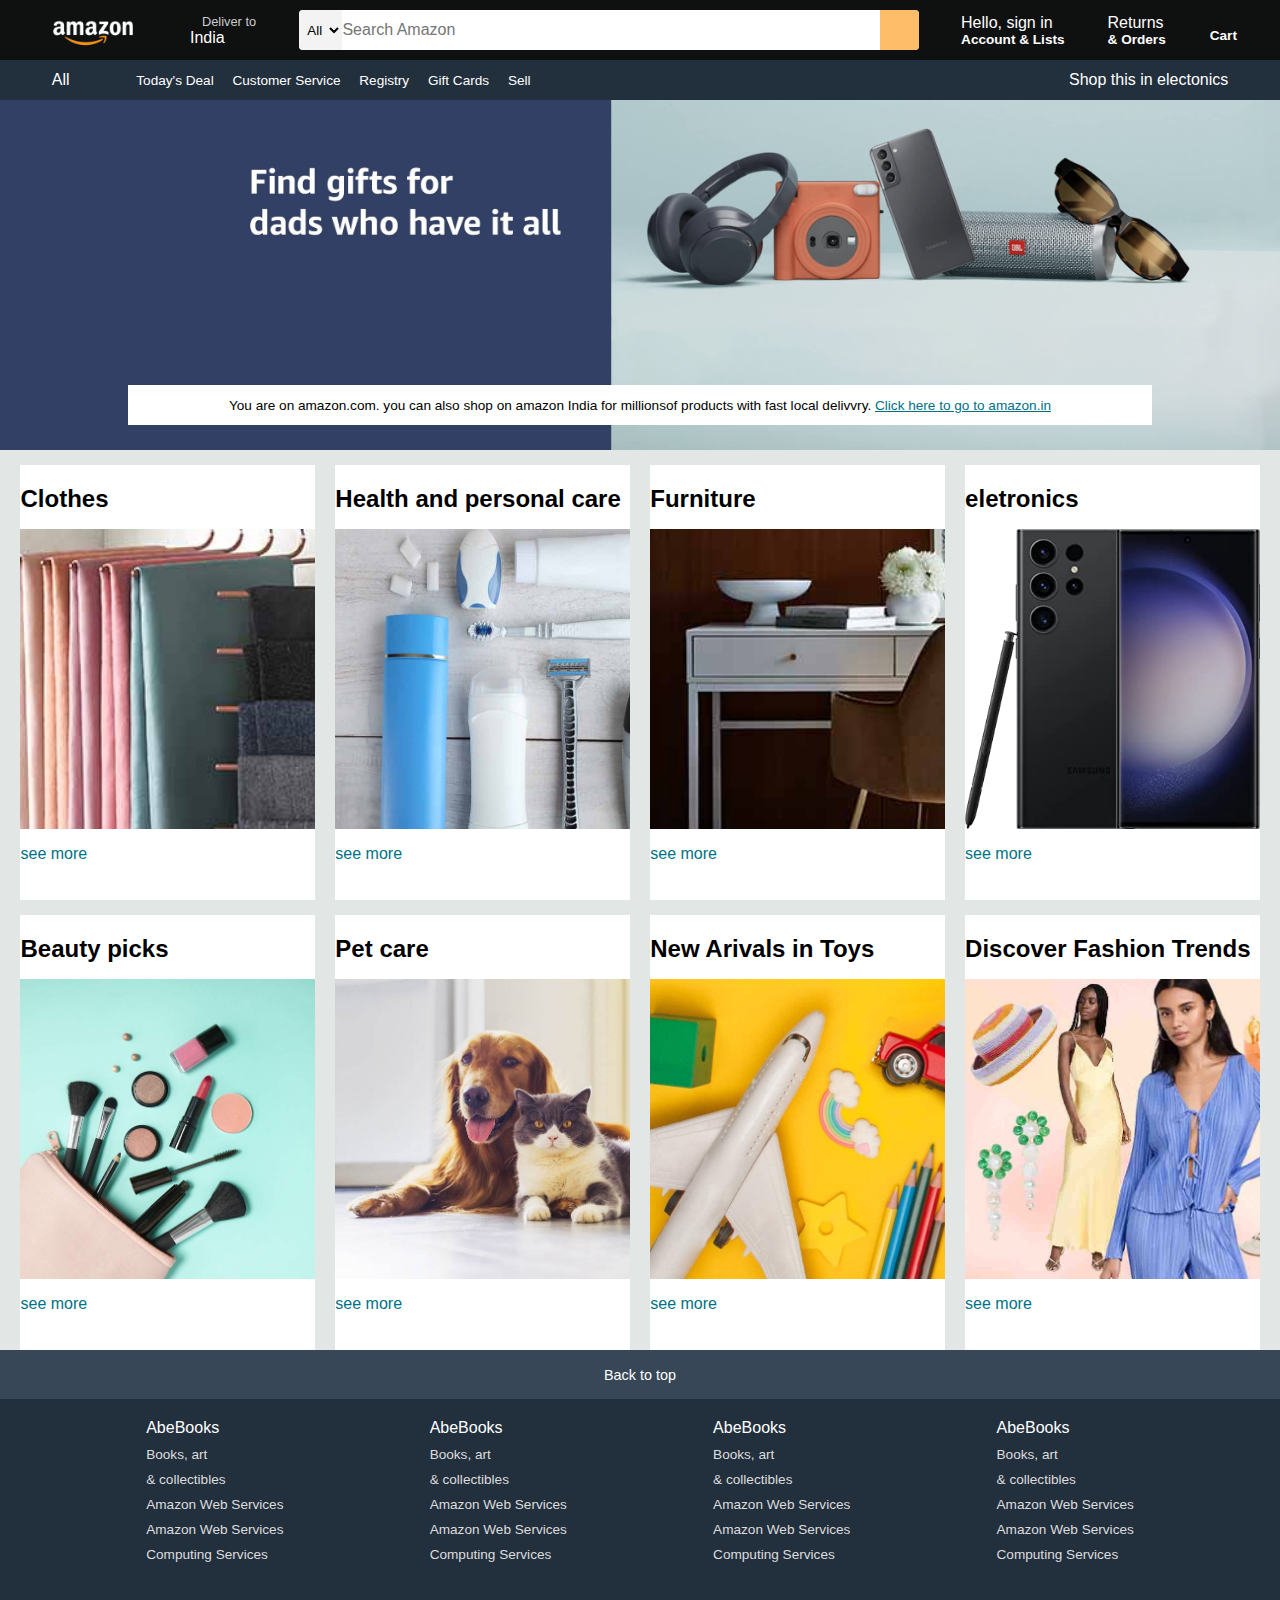
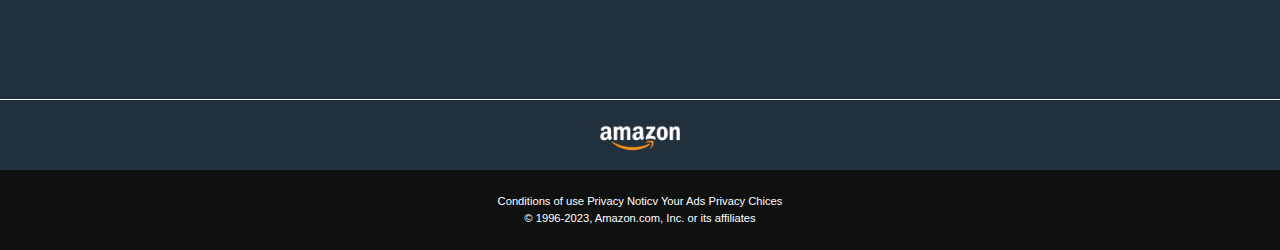
<file: Amazone_clone/index.html>
<!DOCTYPE html>
<html lang="en">
<head>
    <meta charset="UTF-8">
    <meta name="viewport" content="width=device-width, initial-scale=1.0">
    <title>Amazon</title>
    <link rel="stylesheet" href="https://cdnjs.cloudflare.com/ajax/libs/font-awesome/6.4.0/css/all.min.css" integrity="sha512-iecdLmaskl7CVkqkXNQ/ZH/XLlvWZOJyj7Yy7tcenmpD1ypASozpmT/E0iPtmFIB46ZmdtAc9eNBvH0H/ZpiBw==" crossorigin="anonymous" referrerpolicy="no-referrer" />
<link rel="stylesheet" href="style.css"></head>
<body>
    <header>
        <div class="nav">
            <div class="nav-logo border">
                <div class="logo"></div>
            </div>
            <div class="nav-address border">
                <p class="add1">Deliver to</p>
                <div class="add-icon">
                    <i class="fa-sharp fa-solid fa-location-dot"></i>                 
                       <p class="add2">India</p>
                </div>

            </div>
            <div class="nav-search">
                <select name="" id="" class="search-select">
                    <option value="">All</option>
                </select>
                <input type="text" name="" id="" placeholder="Search Amazon" class="search-input">
                <div class="search-icon">
                    <i class="fa-solid fa-magnifying-glass"></i>
                </div>
            </div>

        
         <div class="nav-signin boder">
            <p><span>Hello, sign in</span></p>
            <p class="nav-s">Account & Lists</p>
         </div>

         <div class="nav-returns border">
            <p><span>Returns</span></p>
            <p class="nav-s">& Orders</p>
         </div>
         <div class="nav-cart border">
            <i class="fa-solid fa-cart-shopping"></i> Cart
         </div>
        </div>

        <div class="pannel">
            <div class="pannel-all">
                <i class="fa-solid fa-bars"></i>
                All
            </div>
            <div class="pannel-ops">
                <p>Today's Deal</p>
                <p>Customer Service</p>
                <p>Registry</p>
                <p>Gift Cards</p>
                <p>Sell</p>
            </div>
            <div class="pannel-deals">
                Shop this in electonics
            </div>
        </div>

    </header>
    <div class="hero-section">
        <div class="hero-msg">
            <p>You are on amazon.com. you can also shop on amazon India for millionsof products with fast local delivvry. <a href="">Click here to go to amazon.in</a></p>
        </div>
    </div>
    <div class="shop-section">
        <div class="box1 box">
           <div class="box-c">
            <h2>Clothes</h2>
            <div class="box-img" style="background-image: url(box1_image.jpg);"></div>
            <p>see more</p>
           </div>
        </div>
        <div class="box2 box "> <div class="box-c">
            <h2>Health and personal care</h2>
            <div class="box-img" style="background-image: url(box2_image.jpg);"></div>
            <p>see more</p>
           </div></div>
        <div class="box3 box"> <div class="box-c">
            <h2>Furniture</h2>
            <div class="box-img" style="background-image: url(box3_image.jpg);"></div>
            <p>see more</p>
           </div></div>
        <div class="box4 box"> <div class="box-c">
            <h2>eletronics</h2>
            <div class="box-img" style="background-image: url(box4_image.jpg);"></div>
            <p>see more</p>
           </div></div>
           <div class="box1 box">
            <div class="box-c">
             <h2>Beauty picks</h2>
             <div class="box-img" style="background-image: url(box5_image.jpg);"></div>
             <p>see more</p>
            </div>
         </div>
         <div class="box2 box "> <div class="box-c">
             <h2>Pet care</h2>
             <div class="box-img" style="background-image: url(box6_image.jpg);"></div>
             <p>see more</p>
            </div></div>
         <div class="box3 box"> <div class="box-c">
             <h2>New Arivals in Toys</h2>
             <div class="box-img" style="background-image: url(box7_image.jpg);"></div>
             <p>see more</p>
            </div></div>
         <div class="box4 box"> <div class="box-c">
             <h2>Discover Fashion Trends</h2>
             <div class="box-img" style="background-image: url(box8_image.jpg);"></div>
             <p>see more</p>
            </div></div>
    </div>

    <!-- footer -->
    <footer>
        <div class="foot-pannel1">
            Back to top
        </div>
        <div class="foot-pannel2">
            <ul>
                <p>AbeBooks</p>
                <a>Books, art</a>
                <a>& collectibles</a>
                <a>Amazon Web Services</a>
                <a>Amazon Web Services </a>
                <a>Computing Services</a>
            </ul>
            <ul>
                <p>AbeBooks</p>
                <a>Books, art</a>
                <a>& collectibles</a>
                <a>Amazon Web Services</a>
                <a>Amazon Web Services </a>
                <a>Computing Services</a>
            </ul>
            <ul>
                <p>AbeBooks</p>
                <a>Books, art</a>
                <a>& collectibles</a>
                <a>Amazon Web Services</a>
                <a>Amazon Web Services </a>
                <a>Computing Services</a>
            </ul>
            <ul>
                <p>AbeBooks</p>
                <a>Books, art</a>
                <a>& collectibles</a>
                <a>Amazon Web Services</a>
                <a>Amazon Web Services </a>
                <a>Computing Services</a>
            </ul>
        </div>
        <div class="foot-pannel3">
            <div class="logo">   </div>
        </div>
        <div class="foot-pannel4">
            <div class="pages">
                <a href="">Conditions of use</a>
                <a href="">Privacy Noticv</a>
                <a href="">Your Ads Privacy Chices</a>
            </div>
            <div class="copyright">
                © 1996-2023, Amazon.com, Inc. or its affiliates
            </div>
        </div>
    </footer>
</body>
</html>
</file>
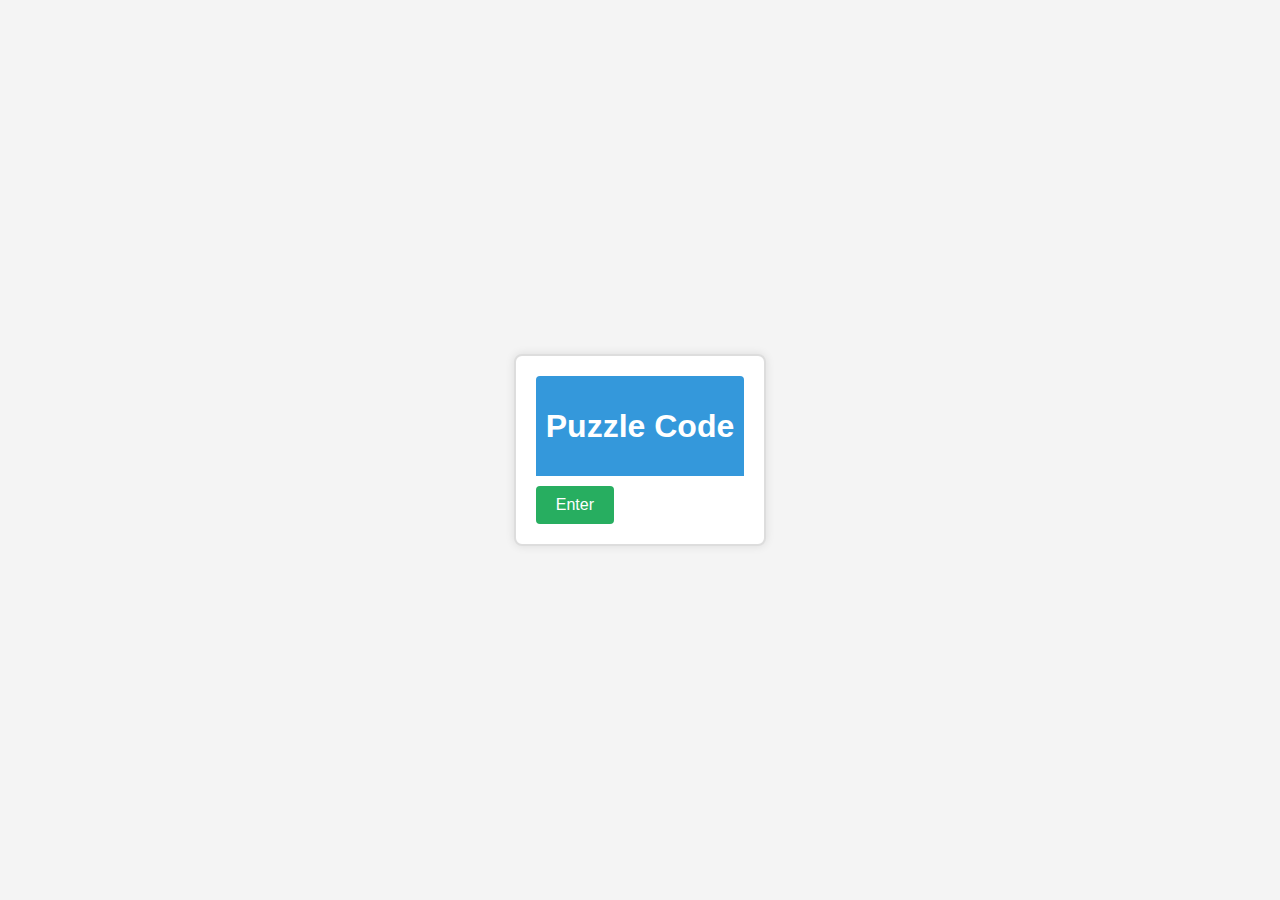
<file: puzzle code/code-puzzle.html>
<!DOCTYPE html>
<html lang="en">
<head>
  <meta charset="UTF-8">
  <meta name="viewport" content="width=device-width, initial-scale=1.0">
  <style>
    body {
      font-family: Arial, sans-serif;
      background-color: #f4f4f4;
      margin: 0;
      padding: 0;
      display: flex;
      align-items: center;
      justify-content: center;
      height: 100vh;
    }

    #puzzle-container {
      background-color: #fff;
      border: 2px solid #ddd;
      padding: 20px;
      border-radius: 8px;
      box-shadow: 0 0 10px rgba(0, 0, 0, 0.1);
    }

    #title-container {
      background-color: #3498db;
      color: #fff;
      padding: 10px;
      text-align: center;
      border-radius: 4px 4px 0 0;
    }

    #enter-button {
      background-color: #27ae60;
      color: #fff;
      border: none;
      padding: 10px 20px;
      font-size: 16px;
      cursor: pointer;
      border-radius: 4px;
      margin-top: 10px;
    }
  </style>
  <title>Puzzle Code</title>
</head>
<body>

<div id="puzzle-container">
  <div id="title-container">
    <h1>Puzzle Code</h1>
  </div>
  
  <!-- Your puzzle content goes here -->

  <a href="l1.html"><button id="enter-button">Enter</button></a>
</div>

</body>
</html>
</file>
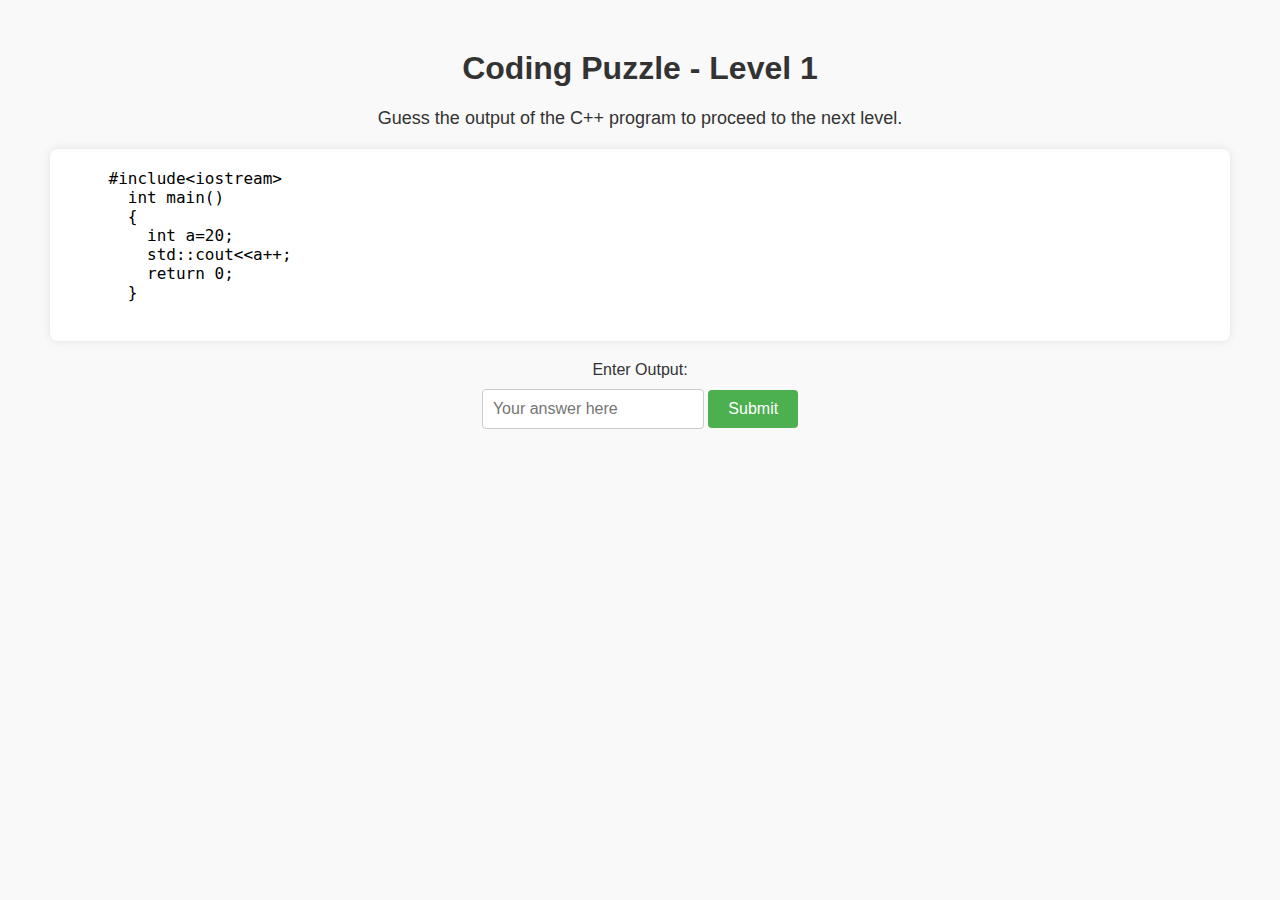
<file: puzzle code/l1.html>
<!DOCTYPE html>
<html lang="en">
<head>
  <meta charset="UTF-8">
  <meta name="viewport" content="width=device-width, initial-scale=1.0">
  <title>Coding Puzzle - Level 1</title>
  <style>
   
  body {
    font-family: 'Arial', sans-serif;
    text-align: center;
    margin: 50px;
    background-color: #f9f9f9;
  }

  h1 {
    color: #333;
  }

  #output {
    font-size: 18px;
    margin-bottom: 20px;
    color: #333;
  }

  #codeSnippet {
    font-size: 16px;
    background-color: #fff;
    padding: 20px;
    border-radius: 8px;
    box-shadow: 0 0 10px rgba(0, 0, 0, 0.1);
    margin-bottom: 20px;
    text-align: left;
  }

  #input {
    margin-top: 20px;
  }

  label {
    display: block;
    margin-bottom: 10px;
    font-size: 16px;
    color: #333;
  }

  input {
    padding: 10px;
    font-size: 16px;
    width: 200px;
    margin-bottom: 10px;
    border: 1px solid #ccc;
    border-radius: 4px;
  }

  button {
    padding: 10px 20px;
    font-size: 16px;
    cursor: pointer;
    background-color: #4caf50;
    color: #fff;
    border: none;
    border-radius: 4px;
  }

  button:hover {
    background-color: #45a049;
  }

  #nextLevel {
    display: none;
    margin-top: 20px;
  }

  #nextLevel p {
    color: #333;
  }

  #nextLevel button {
    background-color: #3498db;
    color: #fff;
    border: none;
    padding: 10px 20px;
    font-size: 16px;
    border-radius: 4px;
    cursor: pointer;
  }

  #nextLevel button:hover {
    background-color: #2980b9;
  }


    body {
      font-family: 'Arial', sans-serif;
      text-align: center;
      margin: 50px;
    }

    #output {
      font-size: 18px;
      margin-bottom: 20px;
    }

    #input {
      margin-top: 20px;
    }

    button {
      padding: 10px 20px;
      font-size: 16px;
      cursor: pointer;
    }

    #nextLevel {
      display: none;
    }
  </style>
</head>
<body>
  <h1>Coding Puzzle - Level 1</h1>
  <p id="output">Guess the output of the C++ program to proceed to the next level.</p>
  <pre id="codeSnippet">
    #include&lt;iostream>
      int main()
      {
        int a=20;
        std::cout&lt;&lt;a++;
        return 0;
      }
  </pre>
  <div id="input">
    <label for="codeInput">Enter Output:</label>
    <input type="text" id="codeInput" placeholder="Your answer here">
    <button onclick="checkOutput()">Submit</button>
  </div>
  <div id="nextLevel">
    <p>Congratulations! You've completed Level 1.</p>
    <button onclick="nextLevel()">Go to Level 2</button>
  </div>

  <script>
    function checkOutput() {
      var output = document.getElementById('codeInput').value;
      if (output === '20') {
        document.getElementById('output').innerHTML = 'Correct! You may proceed to the next level.';
        document.getElementById('nextLevel').style.display = 'block';
      } else {
        document.getElementById('output').innerHTML = 'Incorrect! Try again.';
      }
    }

    function nextLevel() {
      window.location.href = 'l2.html'; // Link to the next level HTML file
    }
  </script>
</body>
</html>
</file>
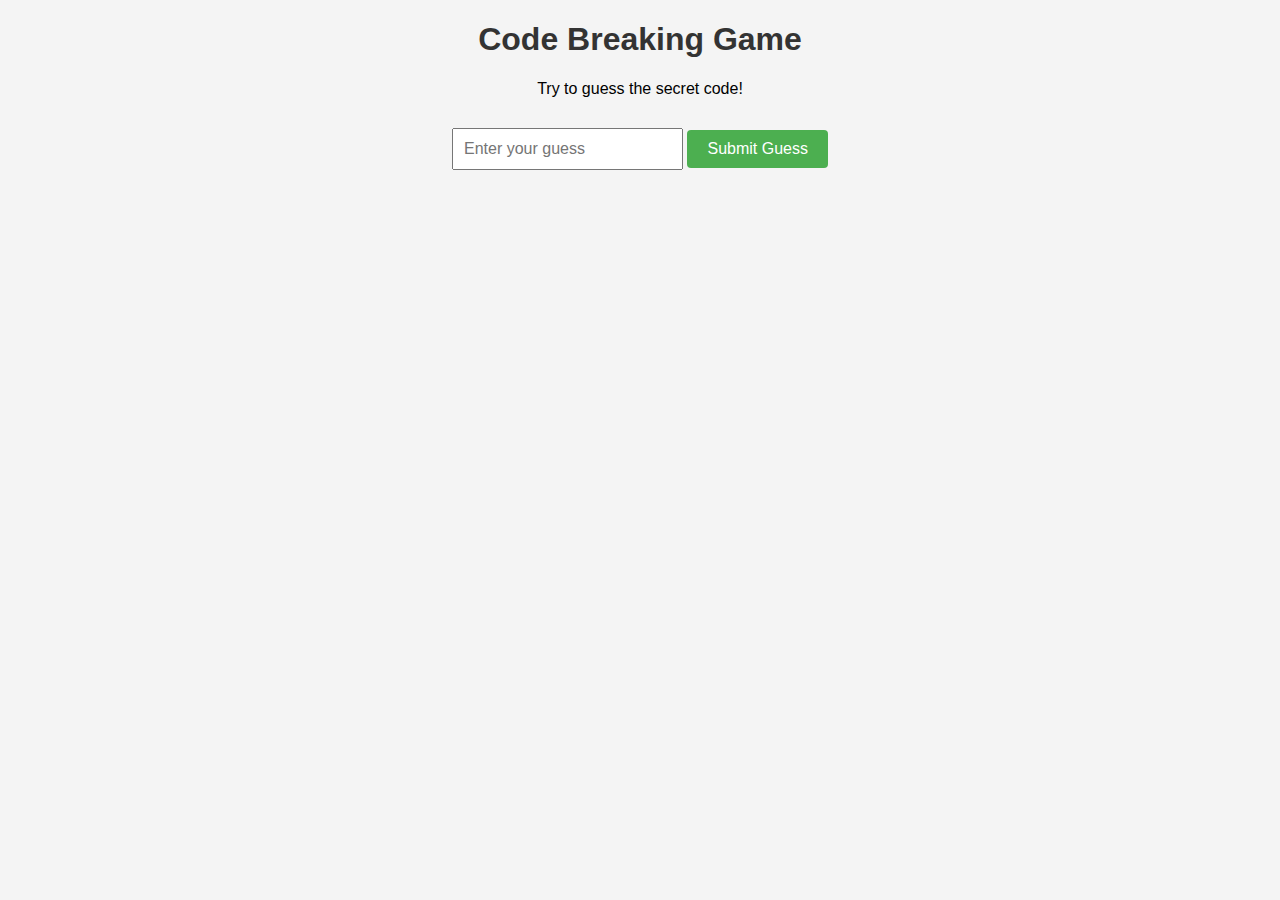
<file: puzzle code/l10.html>
<!DOCTYPE html>
<html lang="en">

<head>
  <meta charset="UTF-8">
  <meta name="viewport" content="width=device-width, initial-scale=1.0">
  <title>Code Breaking Game</title>
  <style>
    body {
      font-family: 'Arial', sans-serif;
      text-align: center;
      background-color: #f4f4f4;
      margin: 0;
      padding: 0;
    }

    h1 {
      color: #333;
    }

    #feedback {
      margin-top: 20px;
      font-weight: bold;
      color: #008000;
      /* green color for feedback */
    }

    input {
      padding: 10px;
      font-size: 16px;
      margin-top: 10px;
    }

    button {
      padding: 10px 20px;
      font-size: 16px;
      cursor: pointer;
      background-color: #4caf50;
      /* green color for the button */
      color: white;
      border: none;
      border-radius: 4px;
    }

    button:hover {
      background-color: #45a049;
      /* darker green color on hover */
    }
  </style>
</head>

<body>
  <h1>Code Breaking Game</h1>
  <p>Try to guess the secret code!</p>
  <div id="feedback"></div>
  <input type="text" id="guessInput" placeholder="Enter your guess" maxlength="4">
  <button onclick="checkGuess()">Submit Guess</button>
  <div id="nextLevel" style="display:none;">
    <p>Congratulations! You've completed Level 7.</p>
    <button onclick="nextLevel()">Go to Level 8</button>
  </div>
  <script>
    document.addEventListener("DOMContentLoaded", function () {
      initializeGame();
    });

    let secretCode;

    function initializeGame() {
      secretCode = generateSecretCode();
    }

    function generateSecretCode() {
      // Generate a random 4-digit code
      const codeArray = [];
      for (let i = 0; i < 2; i++) {
        codeArray.push(Math.floor(Math.random() * 10));
      }
      return codeArray.join('');
    }

    function checkGuess() {
      const guessInput = document.getElementById('guessInput');
      const guess = guessInput.value;

      if (isValidGuess(guess)) {
        provideFeedback(guess);
      } else {
        alert('Invalid guess! Please enter a 4-digit number.');
      }

      // Clear the input field
      guessInput.value = '';
    }

    function isValidGuess(guess) {
      // Check if the guess is a 4-digit number
      return /^\d{2}$/.test(guess);
    }

    function provideFeedback(guess) {
      let correctDigitsAndPosition = 0;
      let correctDigitsOnly = 0;

      for (let i = 0; i < 2; i++) {
        const digit = guess[i];
        if (digit === secretCode[i]) {
          correctDigitsAndPosition++;
        } else if (secretCode.includes(digit)) {
          correctDigitsOnly++;
        }
      }

      displayFeedback(correctDigitsAndPosition, correctDigitsOnly);
    }

    function displayFeedback(correctDigitsAndPosition, correctDigitsOnly) {
      const feedbackElement = document.getElementById('feedback');
      feedbackElement.textContent = `Feedback: ${correctDigitsAndPosition} correct digits and well-placed`;

      if (correctDigitsAndPosition === 2) {
        feedbackElement.textContent += `\nCongratulations! You guessed the correct code: ${secretCode}`;
        // You can choose to restart the game here
        document.getElementById('nextLevel').style.display = 'block';
      }
    }

    function nextLevel() {
      window.location.href = 'l8.html'; // Link to the next level HTML file
    }
  </script>
</body>

</html>
</file>
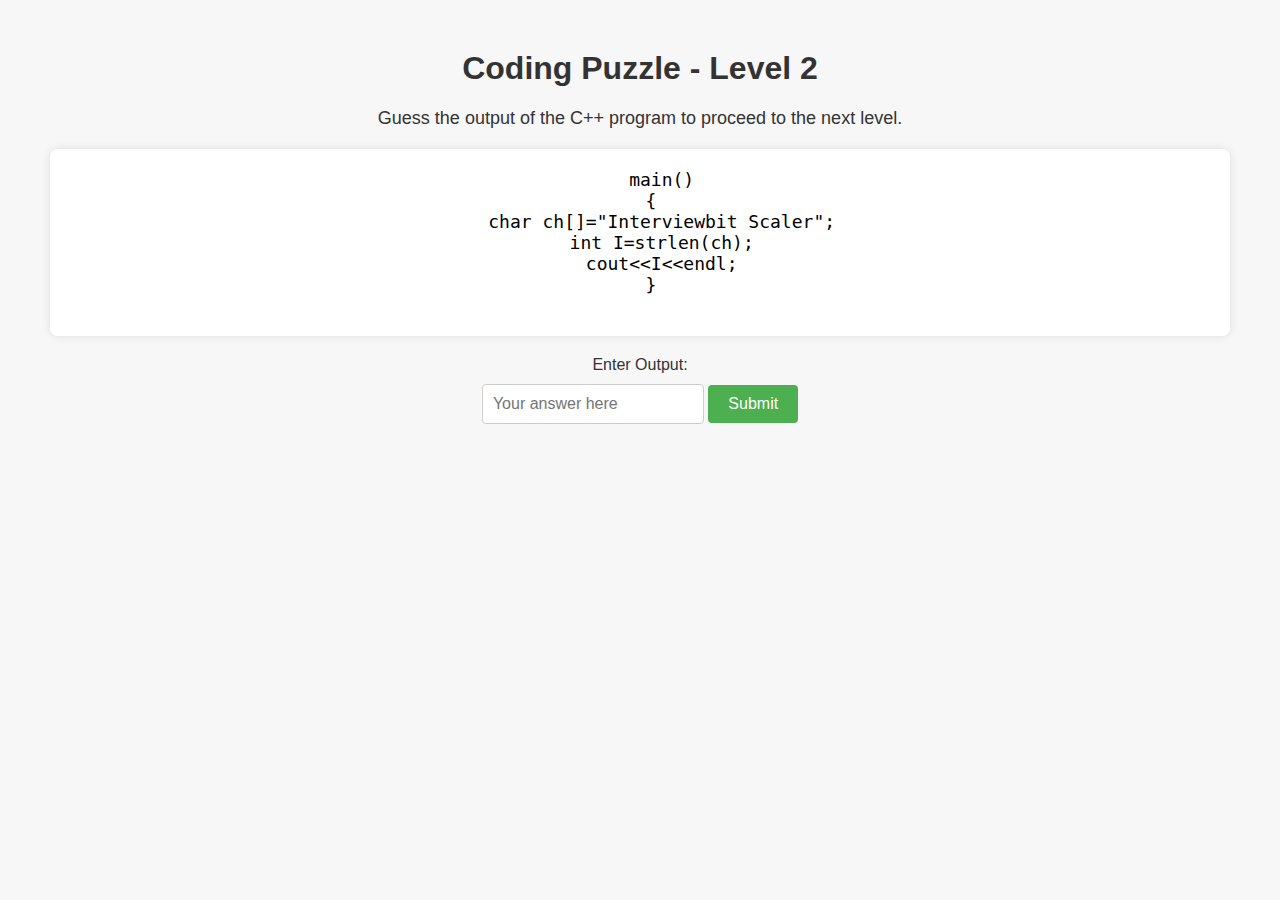
<file: puzzle code/l2.html>
<!DOCTYPE html>
<html lang="en">
<head>
  <meta charset="UTF-8">
  <meta name="viewport" content="width=device-width, initial-scale=1.0">
  <title>Coding Puzzle - Level 2</title>
  <style>
    body {
      font-family: 'Arial', sans-serif;
      text-align: center;
      margin: 50px;
    }

    #output {
      font-size: 18px;
      margin-bottom: 20px;
    }

    #input {
      margin-top: 20px;
    }

    button {
      padding: 10px 20px;
      font-size: 16px;
      cursor: pointer;
    }

    #nextLevel {
      display: none;
    }
  
  body {
    font-family: 'Arial', sans-serif;
    text-align: center;
    margin: 50px;
    background-color: #f7f7f7;
  }

  h1 {
    color: #333;
  }

  #output {
    font-size: 18px;
    margin-bottom: 20px;
    color: #333;
  }

  #question {
    font-size: 18px;
    background-color: #fff;
    padding: 20px;
    border-radius: 8px;
    box-shadow: 0 0 10px rgba(0, 0, 0, 0.1);
    margin-bottom: 20px;
  }

  #input {
    margin-top: 20px;
  }

  label {
    display: block;
    margin-bottom: 10px;
    font-size: 16px;
    color: #333;
  }

  input {
    padding: 10px;
    font-size: 16px;
    width: 200px;
    margin-bottom: 10px;
    border: 1px solid #ccc;
    border-radius: 4px;
  }

  button {
    padding: 10px 20px;
    font-size: 16px;
    cursor: pointer;
    background-color: #4caf50;
    color: #fff;
    border: none;
    border-radius: 4px;
  }

  button:hover {
    background-color: #45a049;
  }

  #nextLevel {
    display: none;
    margin-top: 20px;
  }

  #nextLevel p {
    color: #333;
  }

  #nextLevel button {
    background-color: #3498db;
    color: #fff;
    border: none;
    padding: 10px 20px;
    font-size: 16px;
    border-radius: 4px;
    cursor: pointer;
  }

  #nextLevel button:hover {
    background-color: #2980b9;
  }


  </style>
</head>
<body>
  <h1>Coding Puzzle - Level 2</h1>
  <p id="output">Guess the output of the C++ program to proceed to the next level.</p>
  <pre id="question">
    main()
  {
    char ch[]="Interviewbit Scaler";
    int I=strlen(ch);
    cout&lt;&lt;I&lt;&lt;endl;
  }
  </pre>
  <div id="input">
    <label for="gateInput">Enter Output:</label>
    <input type="text" id="gateInput" placeholder="Your answer here">
    <button onclick="checkGate()">Submit</button>
  </div>
  <div id="nextLevel">
    <p>Congratulations! You've completed Level 2.</p>
    <button onclick="nextLevel()">Go to Level 3</button>
  </div>

  <script>
    function checkGate() {
      var answer = document.getElementById('gateInput').value;
      if (answer === '19') {
        document.getElementById('output').innerHTML = 'Correct! You may proceed to the next level.';
        document.getElementById('nextLevel').style.display = 'block';
      } else {
        document.getElementById('output').innerHTML = 'Incorrect! Try again.';
      }
    }

    function nextLevel() {
      window.location.href = 'l3.html'; // Link to the next level HTML file
    }
  </script>
</body>
</html>
</file>
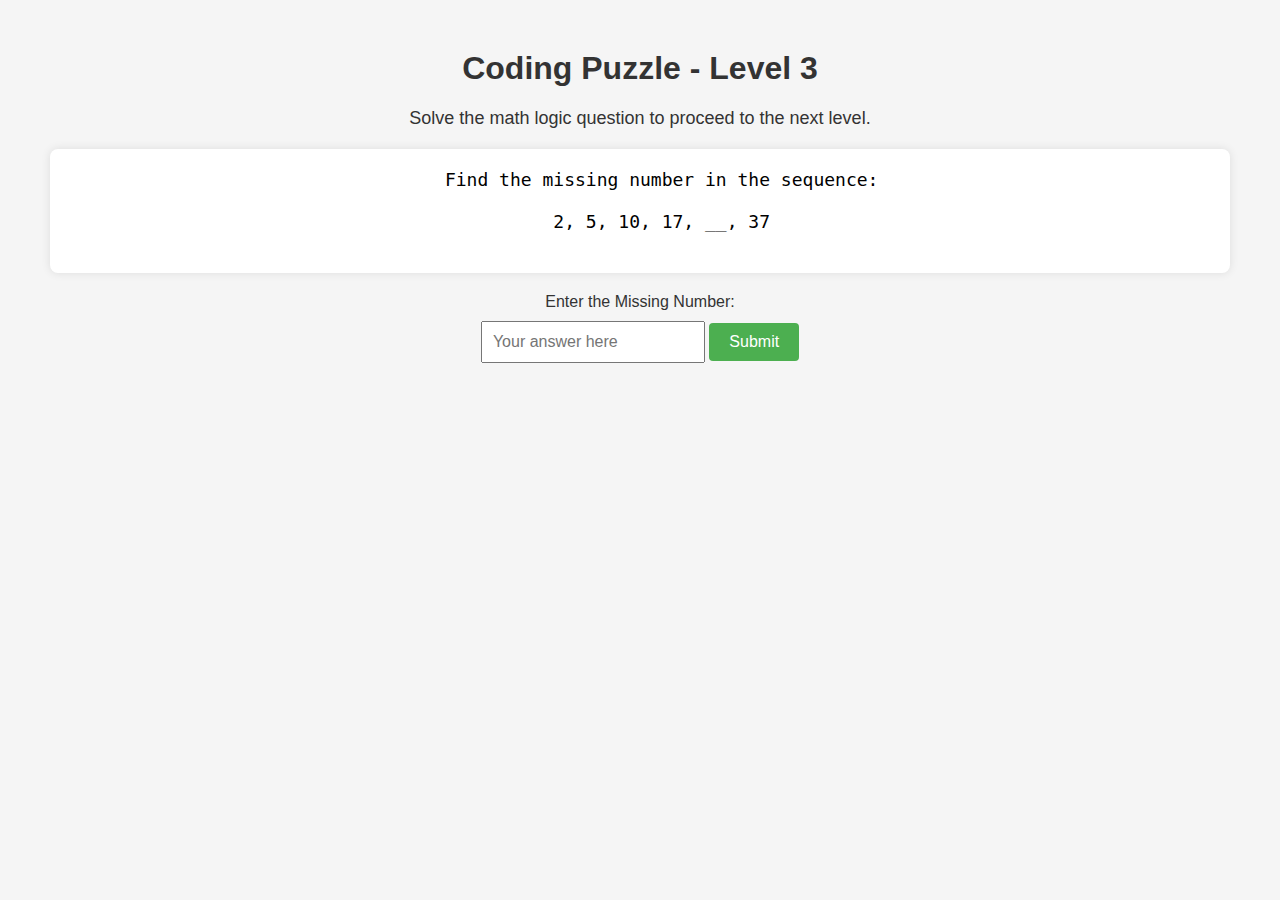
<file: puzzle code/l3.html>
<!DOCTYPE html>
<html lang="en">
<head>
  <meta charset="UTF-8">
  <meta name="viewport" content="width=device-width, initial-scale=1.0">
  <title>Coding Puzzle - Level 4</title>
  <style>
    body {
      font-family: 'Arial', sans-serif;
      text-align: center;
      margin: 50px;
      background-color: #f5f5f5;
    }

    h1 {
      color: #333;
    }

    #output {
      font-size: 18px;
      margin-bottom: 20px;
      color: #333;
    }

    #question {
      font-size: 18px;
      background-color: #fff;
      padding: 20px;
      border-radius: 8px;
      box-shadow: 0 0 10px rgba(0, 0, 0, 0.1);
      margin-bottom: 20px;
    }

    #input {
      margin-top: 20px;
    }

    label {
      display: block;
      margin-bottom: 10px;
      font-size: 16px;
      color: #333;
    }

    input {
      padding: 10px;
      font-size: 16px;
      width: 200px;
      margin-bottom: 10px;
    }

    button {
      padding: 10px 20px;
      font-size: 16px;
      cursor: pointer;
      background-color: #4caf50;
      color: #fff;
      border: none;
      border-radius: 4px;
    }

    button:hover {
      background-color: #45a049;
    }

    #nextLevel {
      display: none;
      margin-top: 20px;
    }

    #nextLevel button {
      background-color: #3498db;
      color: #fff;
    }

    #nextLevel button:hover {
      background-color: #2980b9;
    }
  </style>
</head>
<body>
  <h1>Coding Puzzle - Level 3</h1>
  <p id="output">Solve the math logic question to proceed to the next level.</p>
  <pre id="question">
    Find the missing number in the sequence:

    2, 5, 10, 17, __, 37
  </pre>
  <div id="input">
    <label for="mathInput">Enter the Missing Number:</label>
    <input type="text" id="mathInput" placeholder="Your answer here">
    <button onclick="checkMath()">Submit</button>
  </div>
  <div id="nextLevel">
    <p>Congratulations! You've completed Level 3.</p>
    <button onclick="nextLevel()">Go to Level 4</button>
  </div>

  <script>
    function checkMath() {
      var answer = document.getElementById('mathInput').value;
      if (answer === '26') {
        document.getElementById('output').innerHTML = 'Correct! You may proceed to the next level.';
        document.getElementById('nextLevel').style.display = 'block';
      } else {
        document.getElementById('output').innerHTML = 'Incorrect! Try again.';
      }
    }

    function nextLevel() {
      window.location.href = 'l4.html'; // Link to the next level HTML file
    }
  </script>
</body>
</html>
</file>
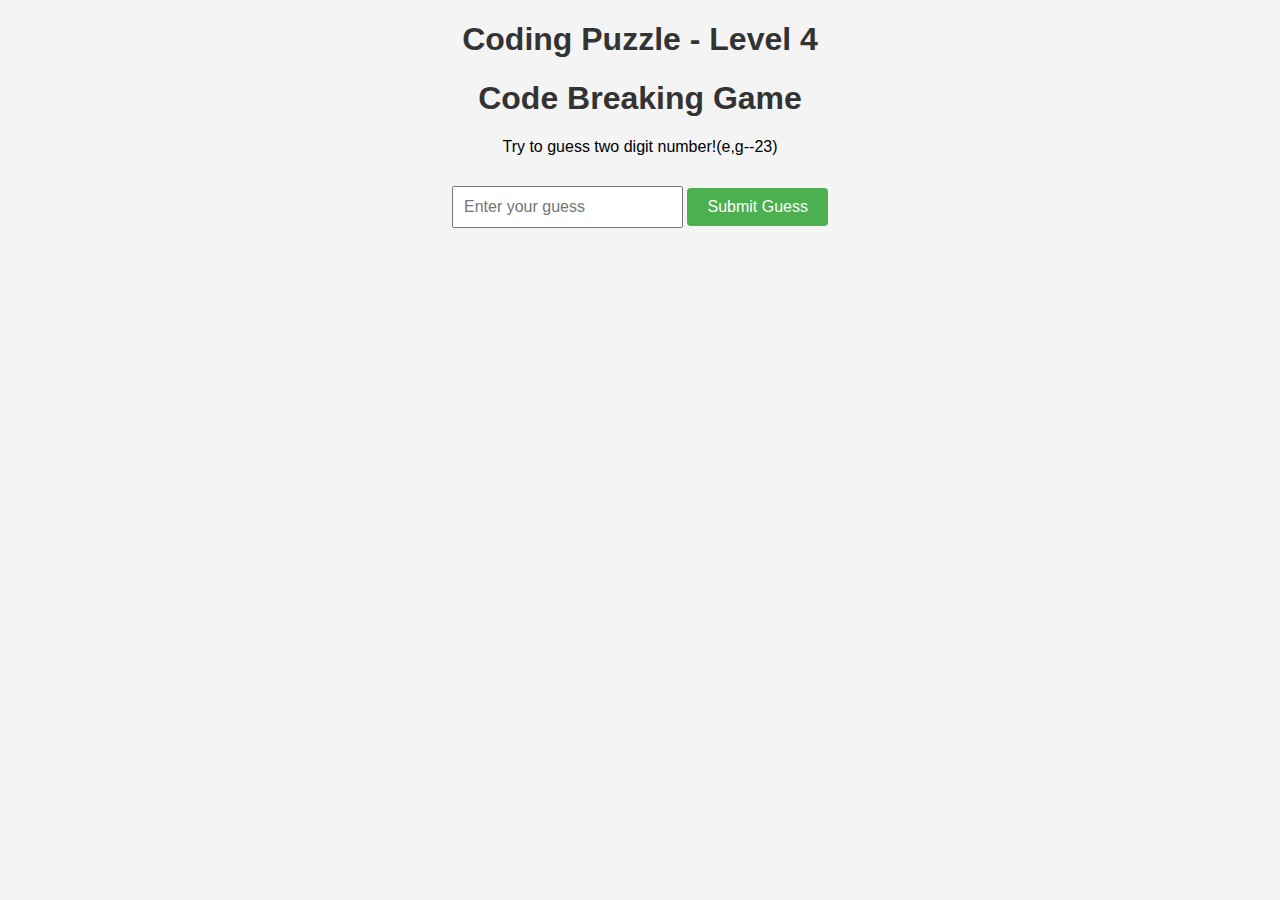
<file: puzzle code/l4.html>
<!DOCTYPE html>
<html lang="en">

<head>
  <meta charset="UTF-8">
  <meta name="viewport" content="width=device-width, initial-scale=1.0">
  <title>Code Breaking Game</title>
  <style>
    body {
      font-family: 'Arial', sans-serif;
      text-align: center;
      background-color: #f4f4f4;
      margin: 0;
      padding: 0;
    }

    h1 {
      color: #333;
    }

    #feedback {
      margin-top: 20px;
      font-weight: bold;
      color: #008000;
      /* green color for feedback */
    }

    input {
      padding: 10px;
      font-size: 16px;
      margin-top: 10px;
    }

    button {
      padding: 10px 20px;
      font-size: 16px;
      cursor: pointer;
      background-color: #4caf50;
      /* green color for the button */
      color: white;
      border: none;
      border-radius: 4px;
    }

    button:hover {
      background-color: #45a049;
      /* darker green color on hover */
    }
  </style>
</head>

<body>
  <h1>Coding Puzzle - Level 4</h1>
  <h1>Code Breaking Game</h1>
  <p>Try to guess two digit number!(e,g--23)</p>
  <div id="feedback"></div>
  <input type="text" id="guessInput" placeholder="Enter your guess" maxlength="4">
  <button onclick="checkGuess()">Submit Guess</button>
  <div id="nextLevel" style="display:none;">
    <p>Congratulations! You've completed Level 4.</p>
    <button onclick="nextLevel()">Go to Level 5</button>
  </div>
  <script>
    document.addEventListener("DOMContentLoaded", function () {
      initializeGame();
    });

    let secretCode;

    function initializeGame() {
      secretCode = generateSecretCode();
    }

    function generateSecretCode() {
      // Generate a random 4-digit code
      const codeArray = [];
      for (let i = 0; i < 2; i++) {
        codeArray.push(Math.floor(Math.random() * 10));
      }
      return codeArray.join('');
    }

    function checkGuess() {
      const guessInput = document.getElementById('guessInput');
      const guess = guessInput.value;

      if (isValidGuess(guess)) {
        provideFeedback(guess);
      } else {
        alert('Invalid guess! Please enter a 4-digit number.');
      }

      // Clear the input field
      guessInput.value = '';
    }

    function isValidGuess(guess) {
      // Check if the guess is a 4-digit number
      return /^\d{2}$/.test(guess);
    }

    function provideFeedback(guess) {
      let correctDigitsAndPosition = 0;
      let correctDigitsOnly = 0;

      for (let i = 0; i < 2; i++) {
        const digit = guess[i];
        if (digit === secretCode[i]) {
          correctDigitsAndPosition++;
        } else if (secretCode.includes(digit)) {
          correctDigitsOnly++;
        }
      }

      displayFeedback(correctDigitsAndPosition, correctDigitsOnly);
    }

    function displayFeedback(correctDigitsAndPosition, correctDigitsOnly) {
      const feedbackElement = document.getElementById('feedback');
      feedbackElement.textContent = `Feedback: ${correctDigitsAndPosition} correct digits and well-placed`;

      if (correctDigitsAndPosition === 2) {
        feedbackElement.textContent += `\nCongratulations! You guessed the correct code: ${secretCode}`;
        // You can choose to restart the game here
        document.getElementById('nextLevel').style.display = 'block';
      }
    }

    function nextLevel() {
      window.location.href = 'l5.html'; // Link to the next level HTML file
    }
  </script>
</body>

</html>
</file>
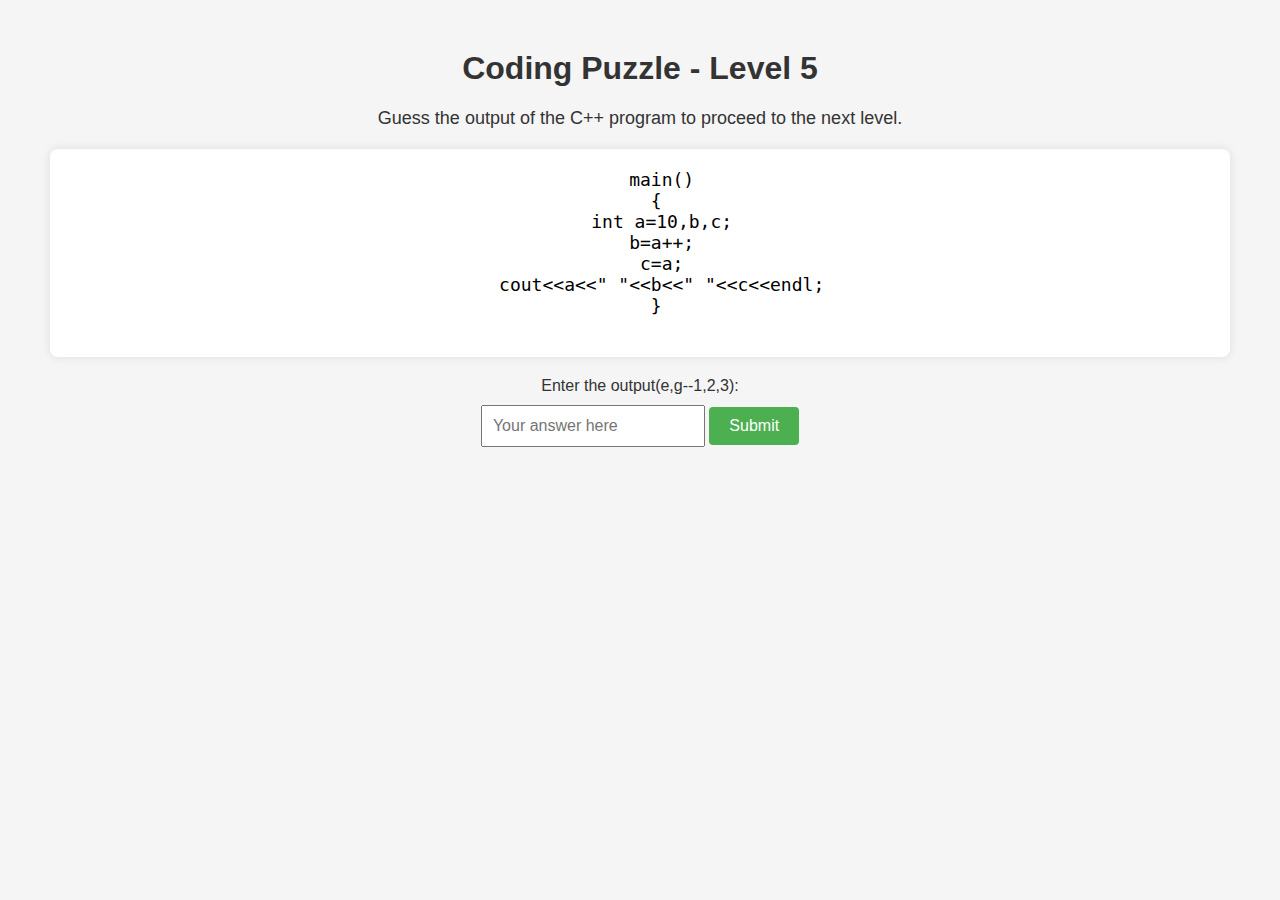
<file: puzzle code/l5.html>
<!DOCTYPE html>
<html lang="en">
<head>
  <meta charset="UTF-8">
  <meta name="viewport" content="width=device-width, initial-scale=1.0">
  <title>Coding Puzzle - Level 4</title>
  <style>
    body {
      font-family: 'Arial', sans-serif;
      text-align: center;
      margin: 50px;
      background-color: #f5f5f5;
    }

    h1 {
      color: #333;
    }

    #output {
      font-size: 18px;
      margin-bottom: 20px;
      color: #333;
    }

    #question {
      font-size: 18px;
      background-color: #fff;
      padding: 20px;
      border-radius: 8px;
      box-shadow: 0 0 10px rgba(0, 0, 0, 0.1);
      margin-bottom: 20px;
    }

    #input {
      margin-top: 20px;
    }

    label {
      display: block;
      margin-bottom: 10px;
      font-size: 16px;
      color: #333;
    }

    input {
      padding: 10px;
      font-size: 16px;
      width: 200px;
      margin-bottom: 10px;
    }

    button {
      padding: 10px 20px;
      font-size: 16px;
      cursor: pointer;
      background-color: #4caf50;
      color: #fff;
      border: none;
      border-radius: 4px;
    }

    button:hover {
      background-color: #45a049;
    }

    #nextLevel {
      display: none;
      margin-top: 20px;
    }

    #nextLevel button {
      background-color: #3498db;
      color: #fff;
    }

    #nextLevel button:hover {
      background-color: #2980b9;
    }
  </style>
</head>
<body>
  <h1>Coding Puzzle - Level 5</h1>
  <p id="output">Guess the output of the C++ program to proceed to the next level.</p>
  <pre id="question">
    main()
   {
    int a=10,b,c;
    b=a++;
    c=a;
    cout&lt;&lt;a&lt;&lt;" "&lt;&lt;b&lt;&lt;" "&lt;&lt;c&lt;&lt;endl;
   }
  </pre>
  <div id="input">
    <label for="mathInput">Enter the output(e,g--1,2,3):</label>
    <input type="text" id="mathInput" placeholder="Your answer here">
    <button onclick="checkMath()">Submit</button>
  </div>
  <div id="nextLevel">
    <p>Congratulations! You've completed Level 5.</p>
    <button onclick="nextLevel()">Go to Level 6</button>
  </div>

  <script>
    function checkMath() {
      var answer = document.getElementById('mathInput').value;
      if (answer === '11,10,11') {
        document.getElementById('output').innerHTML = 'Correct! You may proceed to the next level.';
        document.getElementById('nextLevel').style.display = 'block';
      } else {
        document.getElementById('output').innerHTML = 'Incorrect! Try again.';
      }
    }

    function nextLevel() {
      window.location.href = 'l6.html'; // Link to the next level HTML file
    }
  </script>
</body>
</html>
</file>
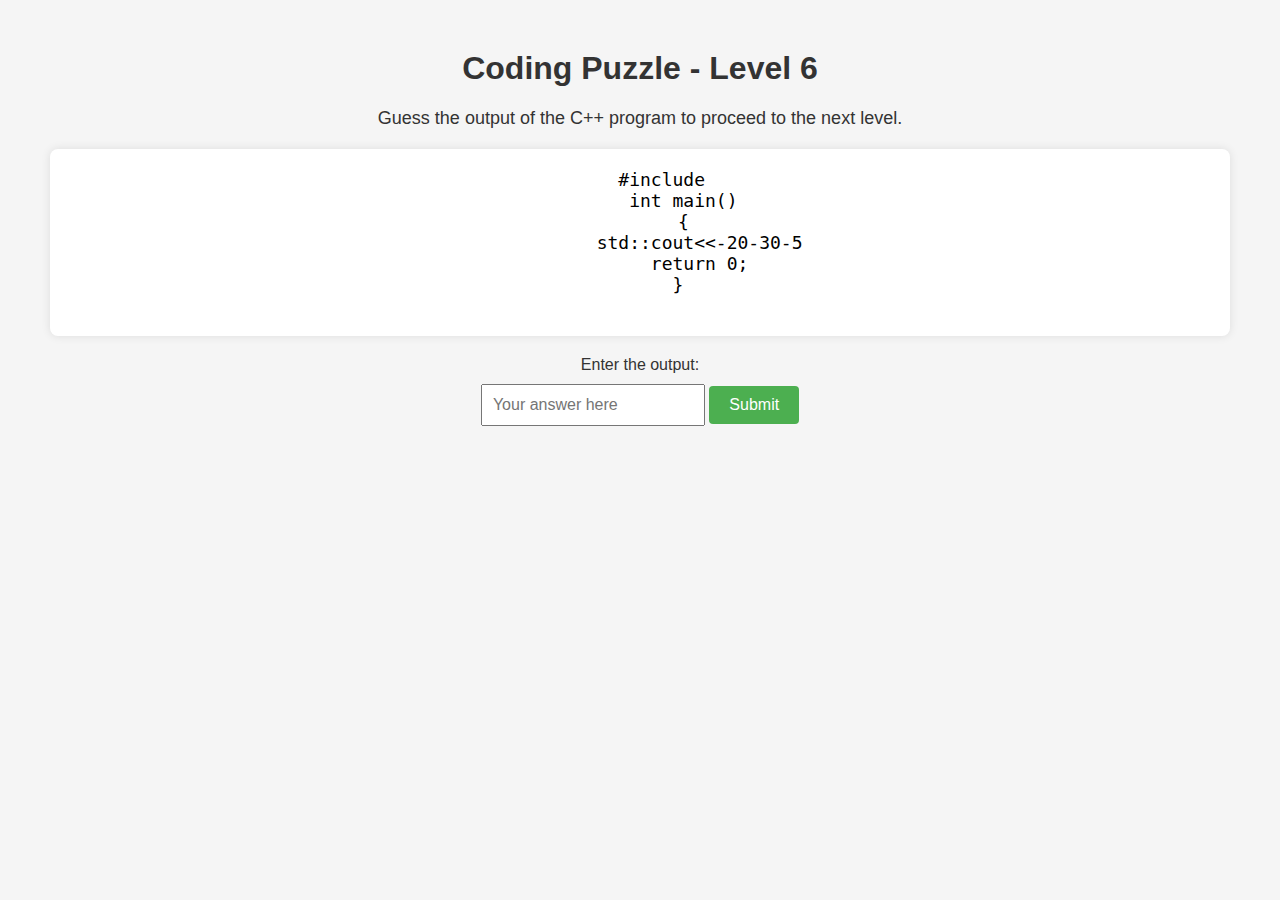
<file: puzzle code/l6.html>
<!DOCTYPE html>
<html lang="en">
<head>
  <meta charset="UTF-8">
  <meta name="viewport" content="width=device-width, initial-scale=1.0">
  <title>Coding Puzzle - Level 4</title>
  <style>
    body {
      font-family: 'Arial', sans-serif;
      text-align: center;
      margin: 50px;
      background-color: #f5f5f5;
    }

    h1 {
      color: #333;
    }

    #output {
      font-size: 18px;
      margin-bottom: 20px;
      color: #333;
    }

    #question {
      font-size: 18px;
      background-color: #fff;
      padding: 20px;
      border-radius: 8px;
      box-shadow: 0 0 10px rgba(0, 0, 0, 0.1);
      margin-bottom: 20px;
    }

    #input {
      margin-top: 20px;
    }

    label {
      display: block;
      margin-bottom: 10px;
      font-size: 16px;
      color: #333;
    }

    input {
      padding: 10px;
      font-size: 16px;
      width: 200px;
      margin-bottom: 10px;
    }

    button {
      padding: 10px 20px;
      font-size: 16px;
      cursor: pointer;
      background-color: #4caf50;
      color: #fff;
      border: none;
      border-radius: 4px;
    }

    button:hover {
      background-color: #45a049;
    }

    #nextLevel {
      display: none;
      margin-top: 20px;
    }

    #nextLevel button {
      background-color: #3498db;
      color: #fff;
    }

    #nextLevel button:hover {
      background-color: #2980b9;
    }
  </style>
</head>
<body>
  <h1>Coding Puzzle - Level 6</h1>
  <p id="output">Guess the output of the C++ program to proceed to the next level.</p>
  <pre id="question">
    #include<iostream>
        int main()
        {
           std::cout&lt;&lt;-20-30-5
           return 0;
       }
  </pre>
  <div id="input">
    <label for="mathInput">Enter the output:</label>
    <input type="text" id="mathInput" placeholder="Your answer here">
    <button onclick="checkMath()">Submit</button>
  </div>
  <div id="nextLevel">
    <p>Congratulations! You've completed Level 6.</p>
    <button onclick="nextLevel()">Go to Level 7</button>
  </div>

  <script>
    function checkMath() {
      var answer = document.getElementById('mathInput').value;
      if (answer === '-55') {
        document.getElementById('output').innerHTML = 'Correct! You may proceed to the next level.';
        document.getElementById('nextLevel').style.display = 'block';
      } else {
        document.getElementById('output').innerHTML = 'Incorrect! Try again.';
      }
    }

    function nextLevel() {
      window.location.href = 'l7.html'; // Link to the next level HTML file
    }
  </script>
</body>
</html>
</file>
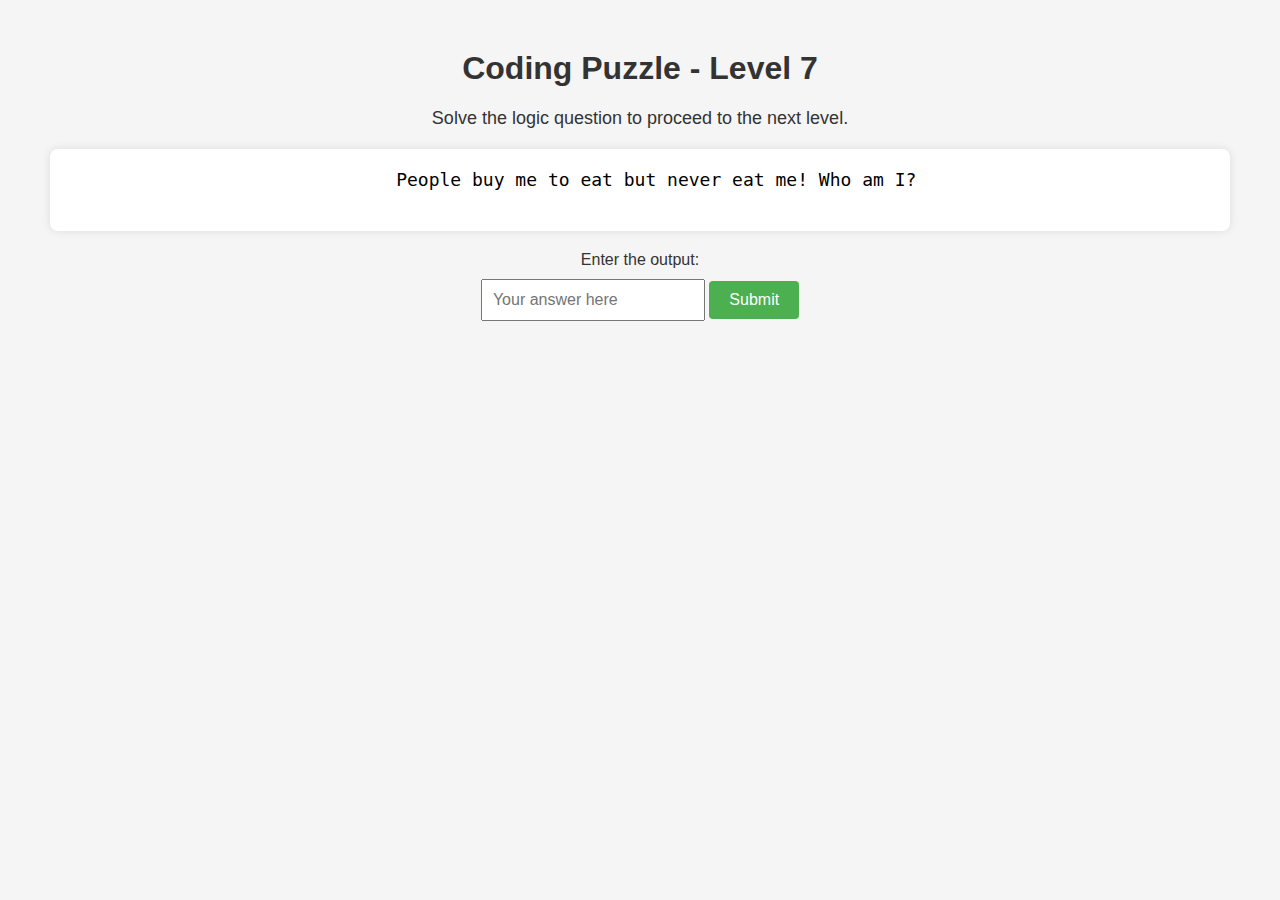
<file: puzzle code/l7.html>
<!DOCTYPE html>
<html lang="en">
<head>
  <meta charset="UTF-8">
  <meta name="viewport" content="width=device-width, initial-scale=1.0">
  <title>Coding Puzzle - Level 4</title>
  <style>
    body {
      font-family: 'Arial', sans-serif;
      text-align: center;
      margin: 50px;
      background-color: #f5f5f5;
    }

    h1 {
      color: #333;
    }

    #output {
      font-size: 18px;
      margin-bottom: 20px;
      color: #333;
    }

    #question {
      font-size: 18px;
      background-color: #fff;
      padding: 20px;
      border-radius: 8px;
      box-shadow: 0 0 10px rgba(0, 0, 0, 0.1);
      margin-bottom: 20px;
    }

    #input {
      margin-top: 20px;
    }

    label {
      display: block;
      margin-bottom: 10px;
      font-size: 16px;
      color: #333;
    }

    input {
      padding: 10px;
      font-size: 16px;
      width: 200px;
      margin-bottom: 10px;
    }

    button {
      padding: 10px 20px;
      font-size: 16px;
      cursor: pointer;
      background-color: #4caf50;
      color: #fff;
      border: none;
      border-radius: 4px;
    }

    button:hover {
      background-color: #45a049;
    }

    #nextLevel {
      display: none;
      margin-top: 20px;
    }

    #nextLevel button {
      background-color: #3498db;
      color: #fff;
    }

    #nextLevel button:hover {
      background-color: #2980b9;
    }
  </style>
</head>
<body>
  <h1>Coding Puzzle - Level 7</h1>
  <p id="output">Solve the  logic question to proceed to the next level.</p>
  <pre id="question">
   People buy me to eat but never eat me! Who am I?
  </pre>
  <div id="input">
    <label for="mathInput">Enter the output:</label>
    <input type="text" id="mathInput" placeholder="Your answer here">
    <button onclick="checkMath()">Submit</button>
  </div>
  <div id="nextLevel">
    <p>Congratulations! You've completed Level 7.</p>
    <button onclick="nextLevel()">Go to Level 8</button>
  </div>

  <script>
    function checkMath() {
      var answer = document.getElementById('mathInput').value;
      if (answer === 'plate') {
        document.getElementById('output').innerHTML = 'Correct! You may proceed to the next level.';
        document.getElementById('nextLevel').style.display = 'block';
      } else {
        document.getElementById('output').innerHTML = 'Incorrect! Try again.';
      }
    }

    function nextLevel() {
      window.location.href = 'l8.html'; // Link to the next level HTML file
    }
  </script>
</body>
</html>
</file>
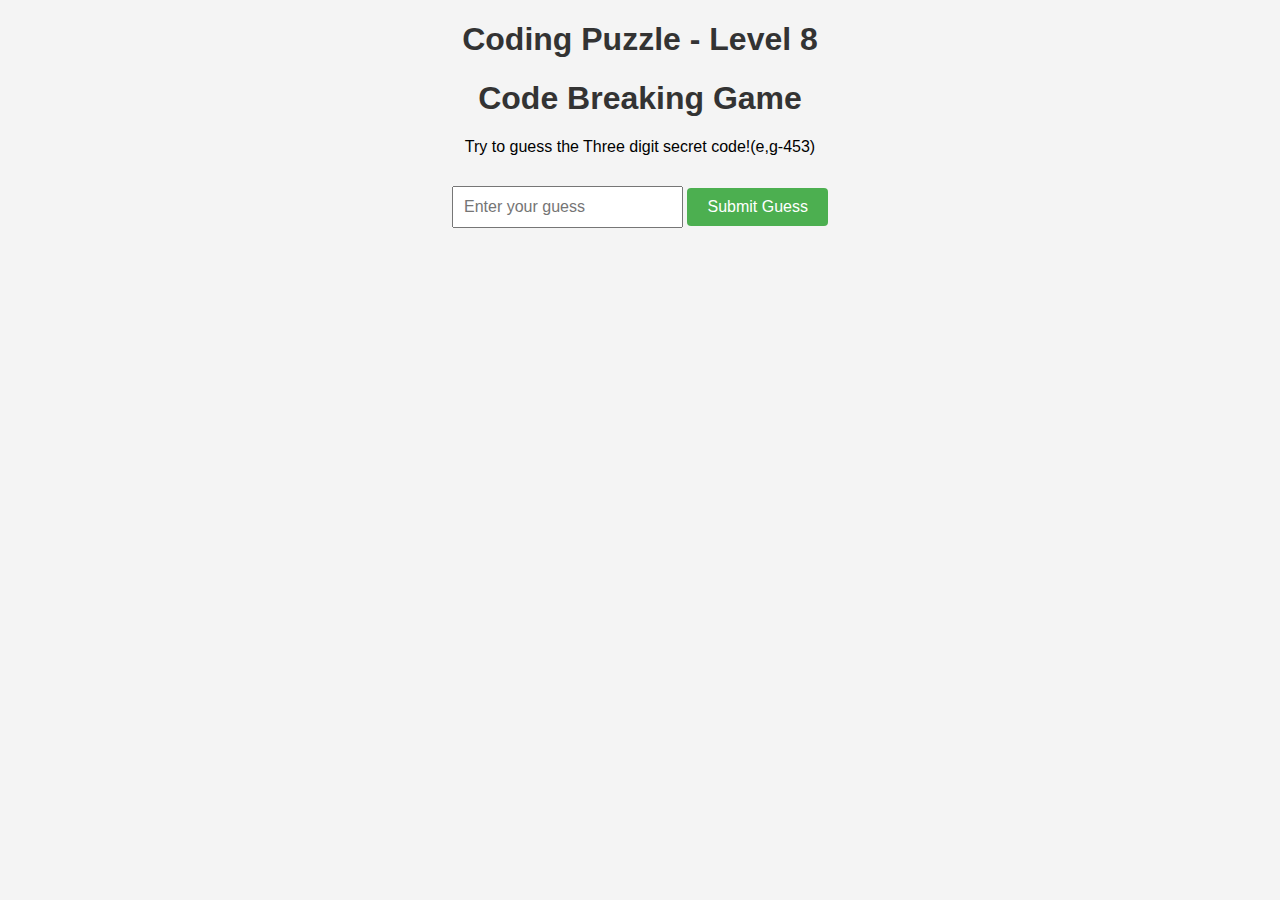
<file: puzzle code/l8.html>
<!DOCTYPE html>
<html lang="en">

<head>
  <meta charset="UTF-8">
  <meta name="viewport" content="width=device-width, initial-scale=1.0">
  <title>Code Breaking Game</title>
  <style>
    body {
      font-family: 'Arial', sans-serif;
      text-align: center;
      background-color: #f4f4f4;
      margin: 0;
      padding: 0;
    }

    h1 {
      color: #333;
    }

    #feedback {
      margin-top: 20px;
      font-weight: bold;
      color: #008000;
      /* green color for feedback */
    }

    input {
      padding: 10px;
      font-size: 16px;
      margin-top: 10px;
    }

    button {
      padding: 10px 20px;
      font-size: 16px;
      cursor: pointer;
      background-color: #4caf50;
      /* green color for the button */
      color: white;
      border: none;
      border-radius: 4px;
    }

    button:hover {
      background-color: #45a049;
      /* darker green color on hover */
    }
  </style>
</head>

<body>
  <h1>Coding Puzzle - Level 8</h1>
  <h1>Code Breaking Game</h1>
  <p>Try to guess the Three digit secret code!(e,g-453)</p>
  <div id="feedback"></div>
  <input type="text" id="guessInput" placeholder="Enter your guess" maxlength="4">
  <button onclick="checkGuess()">Submit Guess</button>
  <div id="nextLevel" style="display:none;">
    <p>Congratulations! You've completed Level 8.</p>
    <button onclick="nextLevel()">Go to Level 9</button>
  </div>
  <script>
    document.addEventListener("DOMContentLoaded", function () {
      initializeGame();
    });

    let secretCode;

    function initializeGame() {
      secretCode = generateSecretCode();
    }

    function generateSecretCode() {
      // Generate a random 4-digit code
      const codeArray = [];
      for (let i = 0; i < 3; i++) {
        codeArray.push(Math.floor(Math.random() * 10));
      }
      return codeArray.join('');
    }

    function checkGuess() {
      const guessInput = document.getElementById('guessInput');
      const guess = guessInput.value;

      if (isValidGuess(guess)) {
        provideFeedback(guess);
      } else {
        alert('Invalid guess! Please enter a 4-digit number.');
      }

      // Clear the input field
      guessInput.value = '';
    }

    function isValidGuess(guess) {
      // Check if the guess is a 4-digit number
      return /^\d{3}$/.test(guess);
    }

    function provideFeedback(guess) {
      let correctDigitsAndPosition = 0;
      let correctDigitsOnly = 0;

      for (let i = 0; i < 3; i++) {
        const digit = guess[i];
        if (digit === secretCode[i]) {
          correctDigitsAndPosition++;
        } else if (secretCode.includes(digit)) {
          correctDigitsOnly++;
        }
      }

      displayFeedback(correctDigitsAndPosition, correctDigitsOnly);
    }

    function displayFeedback(correctDigitsAndPosition, correctDigitsOnly) {
      const feedbackElement = document.getElementById('feedback');
      feedbackElement.textContent = `Feedback: ${correctDigitsAndPosition} correct digits and well-placed`;

      if (correctDigitsAndPosition === 3) {
        feedbackElement.textContent += `\nCongratulations! You guessed the correct code: ${secretCode}`;
        // You can choose to restart the game here
        document.getElementById('nextLevel').style.display = 'block';
      }
    }

    function nextLevel() {
      window.location.href = 'l9.html'; // Link to the next level HTML file
    }
  </script>
</body>

</html>
</file>
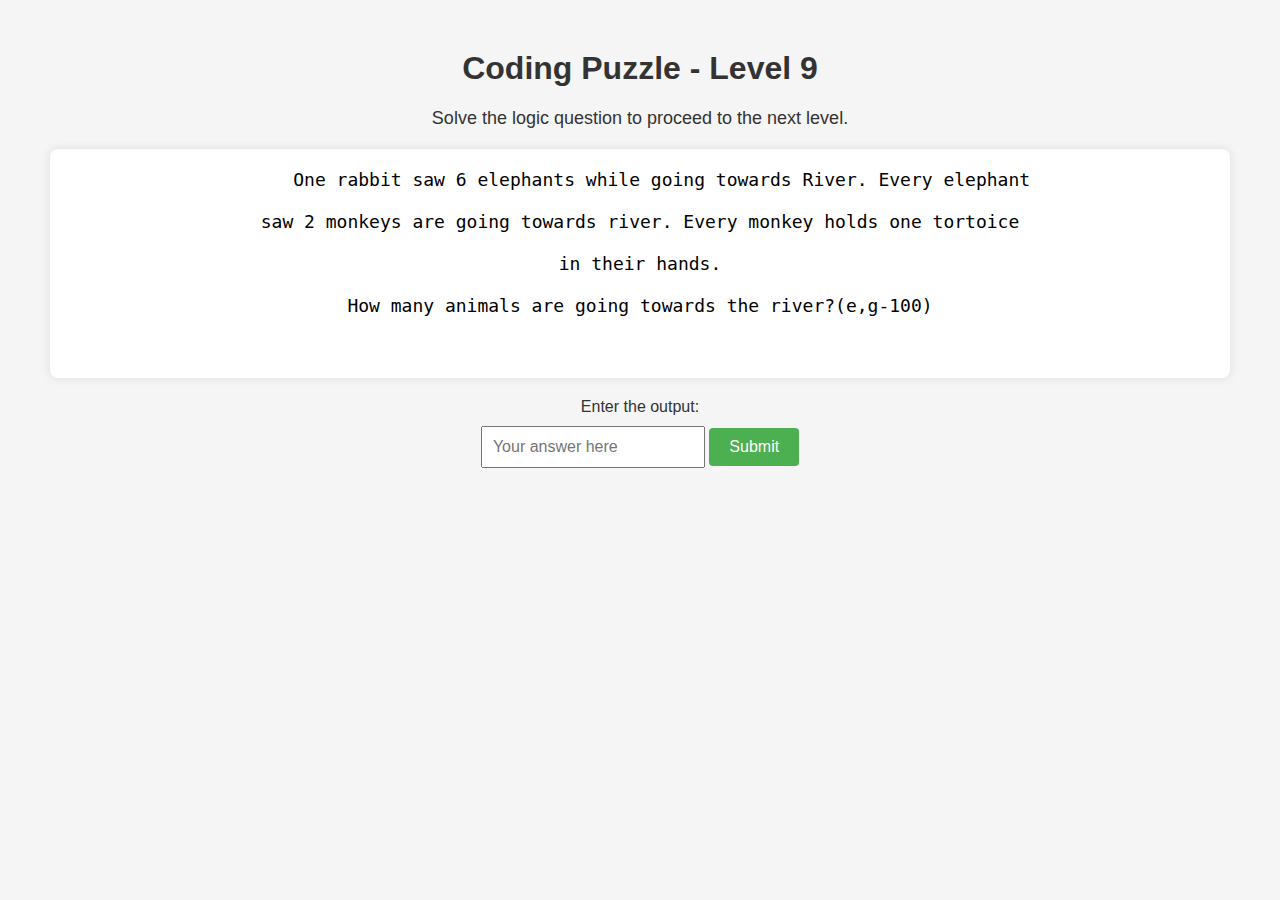
<file: puzzle code/l9.html>
<!DOCTYPE html>
<html lang="en">
<head>
  <meta charset="UTF-8">
  <meta name="viewport" content="width=device-width, initial-scale=1.0">
  <title>Coding Puzzle - Level 4</title>
  <style>
    body {
      font-family: 'Arial', sans-serif;
      text-align: center;
      margin: 50px;
      background-color: #f5f5f5;
    }

    h1 {
      color: #333;
    }

    #output {
      font-size: 18px;
      margin-bottom: 20px;
      color: #333;
    }

    #question {
      font-size: 18px;
      background-color: #fff;
      padding: 20px;
      border-radius: 8px;
      box-shadow: 0 0 10px rgba(0, 0, 0, 0.1);
      margin-bottom: 20px;
    }

    #input {
      margin-top: 20px;
    }

    label {
      display: block;
      margin-bottom: 10px;
      font-size: 16px;
      color: #333;
    }

    input {
      padding: 10px;
      font-size: 16px;
      width: 200px;
      margin-bottom: 10px;
    }

    button {
      padding: 10px 20px;
      font-size: 16px;
      cursor: pointer;
      background-color: #4caf50;
      color: #fff;
      border: none;
      border-radius: 4px;
    }

    button:hover {
      background-color: #45a049;
    }

    #nextLevel {
      display: none;
      margin-top: 20px;
    }

    #nextLevel button {
      background-color: #3498db;
      color: #fff;
    }

    #nextLevel button:hover {
      background-color: #2980b9;
    }
  </style>
</head>
<body>
  <h1>Coding Puzzle - Level 9</h1>
  <p id="output">Solve the  logic question to proceed to the next level.</p>
  <pre id="question">
    One rabbit saw 6 elephants while going towards River. Every elephant

saw 2 monkeys are going towards river. Every monkey holds one tortoice

in their hands.

How many animals are going towards the river?(e,g-100)

  </pre>
  <div id="input">
    <label for="mathInput">Enter the output:</label>
    <input type="text" id="mathInput" placeholder="Your answer here">
    <button onclick="checkMath()">Submit</button>
  </div>
  <div id="nextLevel">
    <p>Congratulations! You've completed Level 9.</p>
    <button onclick="nextLevel()">Go to Level 10</button>
  </div>

  <script>
    function checkMath() {
      var answer = document.getElementById('mathInput').value;
      if (answer === '5') {
        document.getElementById('output').innerHTML = 'Correct! You may proceed to the next level.';
        document.getElementById('nextLevel').style.display = 'block';
      } else {
        document.getElementById('output').innerHTML = 'Incorrect! Try again.';
      }
    }

    function nextLevel() {
      window.location.href = 'l10.html'; // Link to the next level HTML file
    }
  </script>
</body>
</html>
</file>
<file: Amazone_clone/style.css>
*{
    margin: 0;
    padding: 0;
    font-family: arial;
    border: border-box;
}
.nav{
    height: 60px;
    background-color: #0f1111;
    color: white;
    display: flex;
    align-items: center;
    justify-content: space-evenly;
}
.nav-logo{
    height: 50px;
    width: 100px;
}
.logo{
    background-image: url(amazon_logo.png);
    background-size: cover;
    height: 50px;
    width: 100%;
    
}
.border{
    border: 1.5px solid transparent;
}
.border:hover{
    border: 1.5px solid white;
}
/* box2 */
.add1{
color: #cccccc;
font-size: 0.8rem;
margin-left:15px ;
}
.add2{
    font-size: 1rem;
    margin-left: 3px;
}
.add-icon{
display: flex;
align-items: center;
}
 /* box3 */
 .nav-search{
    display: flex;
    justify-content: space-evenly;
    background-color: pink;
    width: 620px;
    height: 40px;
    border-radius: 4px;
 }
.search-select{
    background-color: #f3f3f3;
    width: 50px;
    text-align: center;
    border-top-left-radius: 4px ;
    border-bottom-left-radius: 4px;
    border: none;

}
.search-input{
    width: 100%;
    font-size: 1rem;
    border: none;
}
.search-icon{
    width: 45px;
    display: flex;
    justify-content: center;
    align-items: center;
    font-size: 1.2rem;
    background-color: #febd68;
    border-top-right-radius: 4px ;
    border-bottom-right-radius: 4px;
    color  : #0f1111;
}
.nav-search:hover{
    border: 2px solid orange;
}
/* box4 */
span{
    font-style: 0.7rem;
}
.nav-s{
    font-size: 0.85rem;
    font-weight: 700;
}
/* box6 */
.nav-cart i{
 font-size: 30px;
}
.nav-cart{
    font-size:0.85rem ;
    font-weight: 700;
}
/* pannel */
.pannel{
    height: 40px;
    background-color: #222f3d;
    display: flex;
    align-items: center;
    color:white;
    justify-content: space-evenly;
}
.pannel-all{

}
.pannel-ops p{
    display: inline;
    margin-left: 15px;

}
.pannel-ops{
    width: 70%;
    font-size: 0.85rem;
}
.pannel-dvals{
    font-size: 0.9rem;
    font-weight: 700;
}
.hero-section{
    background-image: url(hero_image.jpg);
    height: 600px;
    background-size: cover;
    display: flex;
    justify-content: center;
    align-items: flex-end;
    height: 350px;
}
.hero-msg{
    background-color: white;
    color: black;
    height: 40px;
    display: flex;
    align-items: center;
    justify-content: center;
    font-size: 0.85rem;
    width: 80%;
    margin-bottom: 25px;
}
.hero-msg a{
    color: #007185;
}
/*  shop section */
.box{
    height: 400px;
    width: 23%;
    background-color: white;
    padding: 20px 0px 15px;
    margin-top: 15px;

}
.shop-section{
    display: flex;
    justify-content: space-evenly;
    background-color: #e2e7e6;
    flex-wrap: wrap;
}
.box-img{
    height: 300px;
    background-size: cover;
    margin-top: 1rem;
    margin-bottom: 1rem;
}
.box-c{
    margin-left: 0px 16px 0px 16px;
}
.box-c p{
    color: #007185;;
}
.foot-pannel1{
    background-color: #374758;
    color: white;
    height: 49px;
    display: flex;
    justify-content: center;
    align-items: center;
    font-size: 0.9rem;
}
.foot-pannel2{
    display: flex;
    justify-content: space-evenly;
    background-color: #222f3d;
    color: white;
    height: 300px;
}
.foot-pannel2 a{
    display: block;
    font-size: 0.85rem;
    color: #dddddd;
    margin-top: 10px;
}
ul{
    margin-top: 20px;
}
.foot-pannel3{
    background-color: #222f3d;
    color: white;
    border-top: 0.5px solid white;
    height: 70px;
    display: flex;
    justify-content: center;
    align-items: center;
}
.logo{
    background-image: url(amazon_logo.png);
    background-size: cover;
    height: 50px;
    width: 100px;
}
.foot-pannel4{
    background-color: #0f1111;
    color: white;
    height: 80px;
    /* display: flex;
    justify-content: center;
    align-items: center; */
}
.pages{
    font-size: 0.7rem;
    text-align: center;
    padding-top:25px ;
}
.pages a{
    color: white;
    text-decoration: none;

}
.copyright{
    padding-top: 5px;
    font-size: 0.7rem;
    text-align: center;
}
</file>
